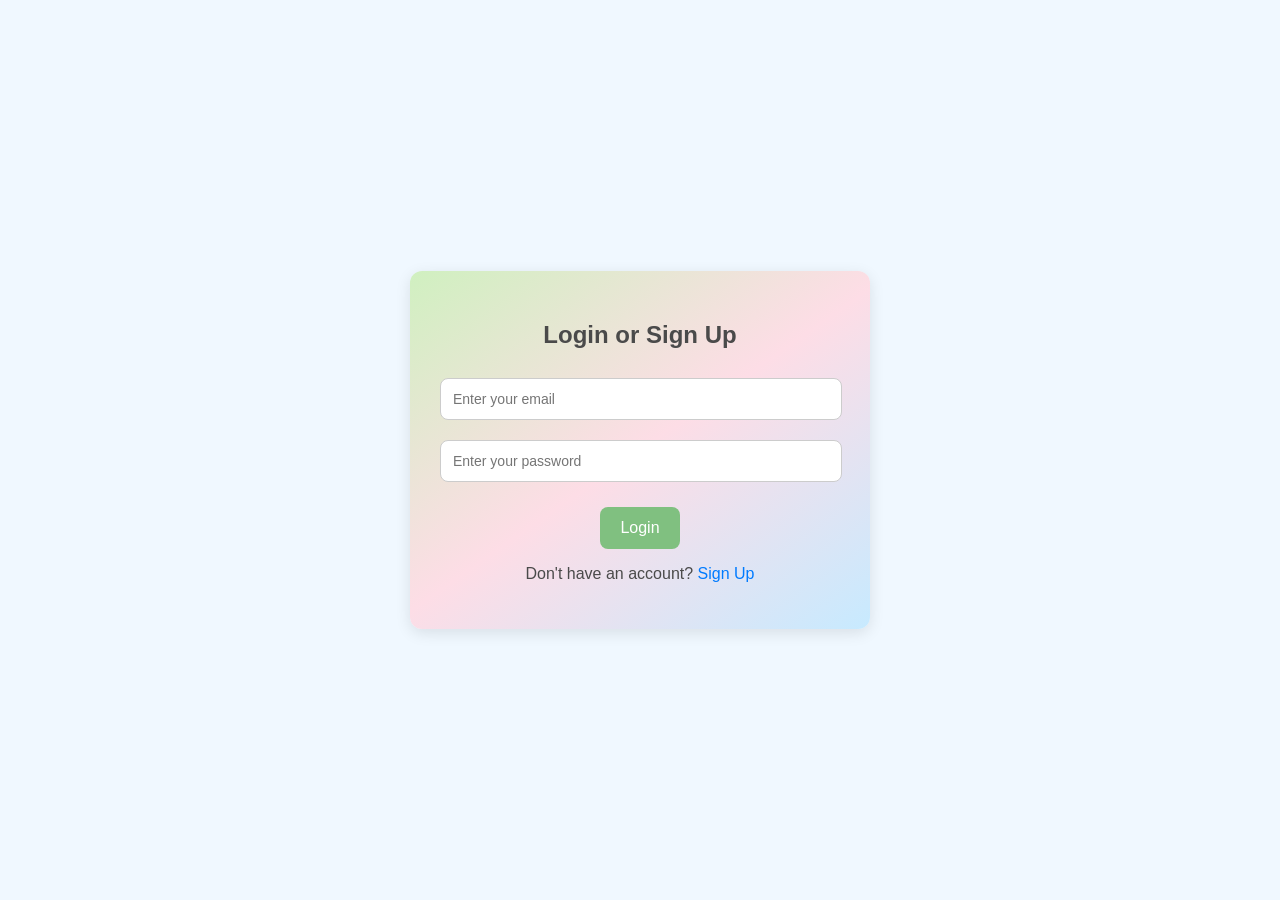
<file: index.html>
<!DOCTYPE html>
<html lang="en">
<head>
    <meta charset="UTF-8">
    <meta name="viewport" content="width=device-width, initial-scale=1.0">
    <title>Mental Health Website</title>
    <style>
        /* General Body Styling */
        body {
            background-color: #f0f8ff;
            font-family: Arial, sans-serif;
            display: flex;
            justify-content: center;
            align-items: center;
            height: 100vh;
            margin: 0;
            flex-direction: column;
        }


        /* Styling for Containers */
        .container {
            background: linear-gradient(145deg, #d0f0c0, #fddde6, #c7eaff);
            padding: 30px;
            border-radius: 12px;
            box-shadow: 0px 4px 15px rgba(0, 0, 0, 0.1);
            text-align: center;
            max-width: 400px;
            width: 100%;
        }


        h2, p {
            color: #4a4a4a;
        }


        /* Input Field Styling */
        .input-field {
            width: calc(100% - 24px);
            padding: 12px;
            margin: 10px 0;
            border: 1px solid #ccc;
            border-radius: 8px;
            font-size: 14px;
            background-color: #fff;
        }


        /* Button Styling */
        .button {
            background-color: #80c080;
            color: white;
            border: none;
            padding: 12px 20px;
            margin-top: 15px;
            cursor: pointer;
            font-size: 16px;
            border-radius: 8px;
            transition: background-color 0.3s ease;
        }


        .button:hover {
            background-color: #6fa06f;
        }


        /* Left-aligned elements */
        .question, .options {
            text-align: left;
        }


        /* Hidden Elements */
        .hidden {
            display: none;
        }


        /* Quiz Page Styling */
        .slide {
            display: none;
        }


        .active-slide {
            display: block;
        }


        /* Toggle Link Styling */
        .toggle-link {
            color: #007bff;
            cursor: pointer;
        }


        /* Textarea Styling */
        .textarea-field {
            width: calc(100% - 24px);
            padding: 12px;
            margin: 10px 0;
            border: 1px solid #ccc;
            border-radius: 8px;
            font-size: 14px;
            height: 100px;
            resize: none;
            background-color: #fff;
        }
    </style>
</head>
<body>
    <!-- Login/Sign Up Page -->
    <div class="container" id="loginPage">
        <h2 id="loginSignupHeader">Login or Sign Up</h2>
        <input type="email" id="email" class="input-field" placeholder="Enter your email">
        <input type="password" id="password" class="input-field" placeholder="Enter your password">
        <input type="password" id="confirmPassword" class="input-field hidden" placeholder="Confirm your password">
        <button class="button" onclick="loginOrSignup()">Login</button>
        <p id="toggleText">Don't have an account? <span class="toggle-link" onclick="toggleLoginSignup()">Sign Up</span></p>
        <p id="loginMessage"></p>
    </div>


    <!-- Intro Page -->
    <div class="container hidden" id="introPage">
        <h2>Welcome to the Mental Health Quiz</h2>
        <p>We are here to help you identify symptoms of depression. The following quiz may provide insights into your mental health condition.</p>
        <button class="button" onclick="startQuiz()">Take the Quiz</button>
    </div>


    <!-- Quiz Page -->
    <div class="container hidden" id="quizPage">
        <h2>Depression Detection Quiz</h2>
        <form id="quizForm">
            <!-- Slide 1 -->
            <div class="slide active-slide">
                <div class="question">Q1. What is your age?</div>
                <div class="options">
                    <input type="radio" name="age" value="0"> Under 18<br>
                    <input type="radio" name="age" value="1"> 18-24<br>
                    <input type="radio" name="age" value="2"> 25-34<br>
                    <input type="radio" name="age" value="3"> 35 and above
                </div>
            </div>
            <!-- Slide 2 -->
            <div class="slide">
                <div class="question">Q2. What is your gender?</div>
                <div class="options">
                    <input type="radio" name="gender" value="0"> Male<br>
                    <input type="radio" name="gender" value="1"> Female<br>
                    <input type="radio" name="gender" value="2"> Non-binary<br>
                    <input type="radio" name="gender" value="3"> Prefer not to say
                </div>
            </div>
            <!-- Slide 3 -->
            <div class="slide">
                <div class="question">Q3. How many hours do you sleep on average per night?</div>
                <div class="options">
                    <input type="radio" name="sleep" value="2"> Less than 6 hours<br>
                    <input type="radio" name="sleep" value="1"> 6-8 hours<br>
                    <input type="radio" name="sleep" value="0"> More than 8 hours
                </div>
            </div>
            <!-- Slide 4 -->
            <div class="slide">
                <div class="question">Q4. How often do you exercise?</div>
                <div class="options">
                    <input type="radio" name="exercise" value="2"> Rarely or never<br>
                    <input type="radio" name="exercise" value="1"> Once a week<br>
                    <input type="radio" name="exercise" value="0"> More than once a week
                </div>
            </div>
            <!-- Slide 5 -->
            <div class="slide">
                <div class="question">Q5. Over the last two weeks, how often have you felt little interest or pleasure in doing things?</div>
                <div class="options">
                    <input type="radio" name="interest" value="0"> Not at all<br>
                    <input type="radio" name="interest" value="1"> Several days<br>
                    <input type="radio" name="interest" value="2"> Nearly every day
                </div>
            </div>
            <!-- Slide 6 -->
            <div class="slide">
                <div class="question">Q6. How often have you felt down, depressed, or hopeless?</div>
                <div class="options">
                    <input type="radio" name="depressed" value="0"> Not at all<br>
                    <input type="radio" name="depressed" value="1"> Several days<br>
                    <input type="radio" name="depressed" value="2"> Nearly every day
                </div>
            </div>
            <!-- Slide 7 -->
            <div class="slide">
                <div class="question">Q7. How often have you had trouble falling asleep or staying asleep?</div>
                <div class="options">
                    <input type="radio" name="sleepIssues" value="0"> Not at all<br>
                    <input type="radio" name="sleepIssues" value="1"> Several days<br>
                    <input type="radio" name="sleepIssues" value="2"> Nearly every day
                </div>
            </div>
            <!-- Slide 8 -->
            <div class="slide">
                <div class="question">Q8. How often have you felt tired or had little energy?</div>
                <div class="options">
                    <input type="radio" name="energy" value="0"> Not at all<br>
                    <input type="radio" name="energy" value="1"> Several days<br>
                    <input type="radio" name="energy" value="2"> Nearly every day
                </div>
            </div>
            <!-- Slide 9 -->
            <div class="slide">
                <div class="question">Q9. How often have you had trouble concentrating on things?</div>
                <div class="options">
                    <input type="radio" name="concentration" value="0"> Not at all<br>
                    <input type="radio" name="concentration" value="1"> Several days<br>
                    <input type="radio" name="concentration" value="2"> Nearly every day
                </div>
            </div>
            <!-- Slide 10 -->
            <div class="slide">
                <div class="question">Q10. How often have you had thoughts of harming yourself?</div>
                <div class="options">
                    <input type="radio" name="selfHarm" value="0"> Not at all<br>
                    <input type="radio" name="selfHarm" value="1"> Several days<br>
                    <input type="radio" name="selfHarm" value="2"> Nearly every day
                </div>
            </div>
            <!-- Slide 11 - Paragraph Question -->
            <div class="slide">
                <div class="question">Q11. Is there anything else you would like to share about how you're feeling?</div>
                <textarea name="additionalInfo" class="textarea-field"></textarea>
            </div>
        </form>
        <button class="button" onclick="previousSlide()">Previous</button>
        <button class="button" onclick="nextSlide()">Next</button>
    </div>


    <!-- Results Page -->
    <div class="container hidden" id="resultPage">
        <h2>Your Mental Health Insights</h2>
        <p id="resultMessage"></p>
        <p>For further assistance, we recommend contacting a mental health professional.</p>
        <button class="button" onclick="goToHomePage()">Take Speech Test</button>
    </div>


    <script>
        // Variables for managing slides
        const slides = document.querySelectorAll('.slide');
        let currentSlide = 0;


        // Toggle between login and signup
        function toggleLoginSignup() {
            const confirmPassword = document.getElementById('confirmPassword');
            const loginSignupHeader = document.getElementById('loginSignupHeader');
            const toggleText = document.getElementById('toggleText');
            const loginButton = document.querySelector('.button');


            if (confirmPassword.classList.contains('hidden')) {
                confirmPassword.classList.remove('hidden');
                loginSignupHeader.textContent = 'Sign Up';
                toggleText.innerHTML = 'Already have an account? <span class="toggle-link" onclick="toggleLoginSignup()">Login</span>';
                loginButton.textContent = 'Sign Up';
            } else {
                confirmPassword.classList.add('hidden');
                loginSignupHeader.textContent = 'Login';
                toggleText.innerHTML = "Don't have an account? <span class='toggle-link' onclick='toggleLoginSignup()'>Sign Up</span>";
                loginButton.textContent = 'Login';
            }
        }


        // Login or sign up functionality
        function loginOrSignup() {
            const email = document.getElementById('email').value;
            const password = document.getElementById('password').value;
            const confirmPassword = document.getElementById('confirmPassword');
            const loginMessage = document.getElementById('loginMessage');


            if (email === '' || password === '') {
                loginMessage.textContent = 'Please fill out all fields.';
                loginMessage.style.color = 'red';
                return;
            }


            if (!confirmPassword.classList.contains('hidden') && confirmPassword.value !== password) {
                loginMessage.textContent = 'Passwords do not match.';
                loginMessage.style.color = 'red';
                return;
            }


            loginMessage.textContent = 'Login successful!';
            loginMessage.style.color = 'green';
            document.getElementById('loginPage').classList.add('hidden');
            document.getElementById('introPage').classList.remove('hidden');
        }


        // Start the quiz
        function startQuiz() {
            document.getElementById('introPage').classList.add('hidden');
            document.getElementById('quizPage').classList.remove('hidden');
        }


        // Slide navigation functions
        function showSlide(n) {
            slides[currentSlide].classList.remove('active-slide');
            slides[n].classList.add('active-slide');
            currentSlide = n;
        }


        function nextSlide() {
            if (!validateSlide(currentSlide)) {
                return;
            }
            if (currentSlide < slides.length - 1) {
                showSlide(currentSlide + 1);
            } else {
                showResults();
            }
        }


        function previousSlide() {
            if (currentSlide > 0) {
                showSlide(currentSlide - 1);
            }
        }


        // Slide validation to ensure an option is selected
        function validateSlide(slideIndex) {
            const inputs = slides[slideIndex].querySelectorAll('input[type="radio"]');
            const nameSet = new Set(); // Track the unique question groups


            for (let input of inputs) {
                nameSet.add(input.name);
            }


            // Loop through each question group and ensure one radio button is checked
            for (let name of nameSet) {
                const selected = document.querySelector(`input[name="${name}"]:checked`);
                if (!selected && name !== "additionalInfo") {
                    alert('Please answer all questions on this slide.');
                    return false;
                }
            }


            return true;
        }


        // Show results after quiz completion
        function showResults() {
            let totalScore = 0;
            const form = document.getElementById('quizForm');
            const formData = new FormData(form);


            for (let value of formData.values()) {
                if (!isNaN(value)) {
                    totalScore += parseInt(value);
                }
            }


            document.getElementById('quizPage').classList.add('hidden');
            document.getElementById('resultPage').classList.remove('hidden');


            let resultMessage = '';
            if (totalScore <= 5) {
                resultMessage = 'You are likely not experiencing depression.';
            } else if (totalScore <= 15) {
                resultMessage = 'You may be experiencing mild symptoms of depression.';
            } else {
                resultMessage = 'You may be experiencing moderate to severe symptoms of depression.';
            }


            document.getElementById('resultMessage').textContent = resultMessage;

            function goToHomePage() {
        window.location.href = "http://127.0.0.1:5500/index.html"; // Full URL to your home page
    }
        }
    </script>
</body>
</html>
</file>
